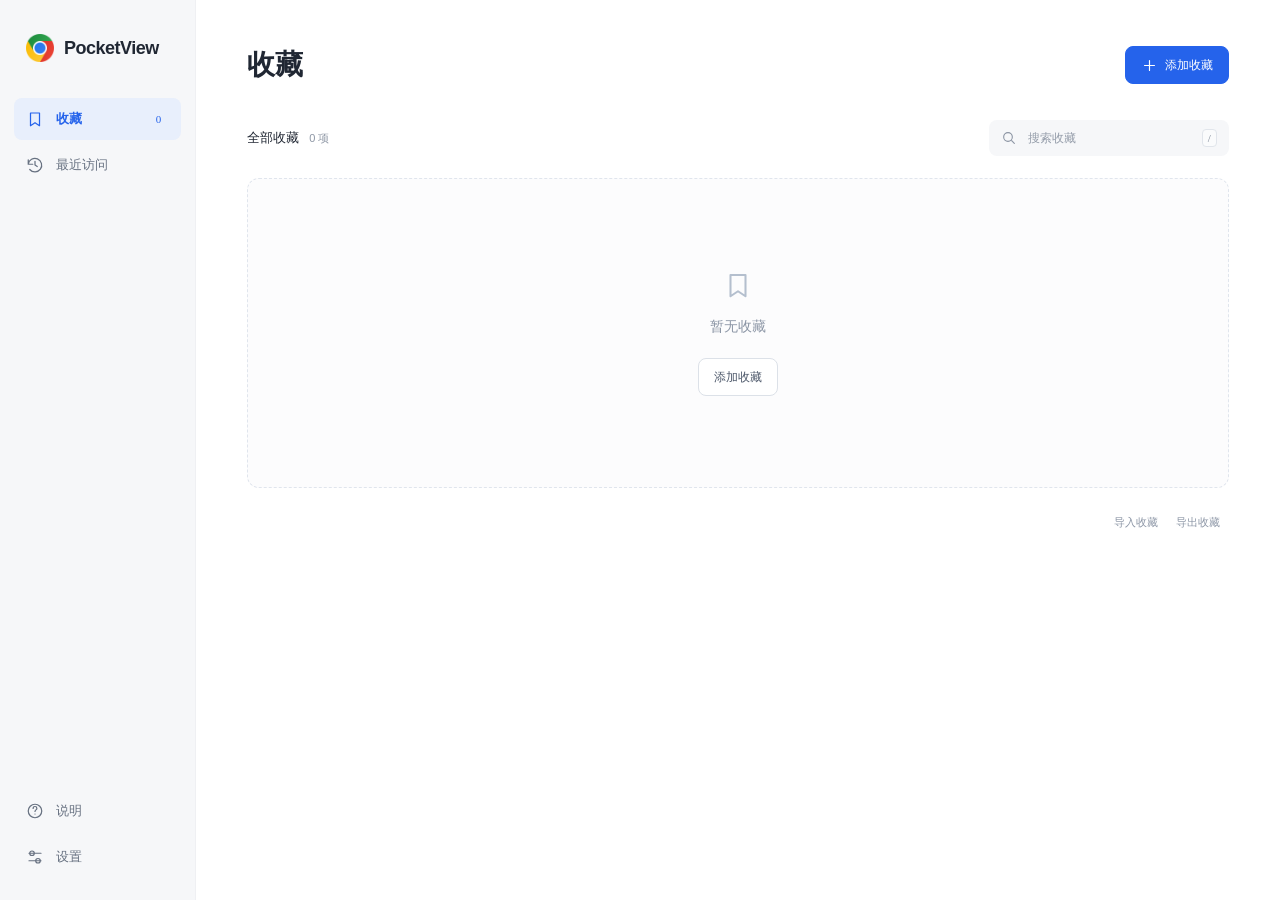
<file: app/assets/index.html>
<!doctype html>
<html lang="zh-CN">
<head><meta charset="utf-8"><meta name="viewport" content="width=device-width,initial-scale=1"><meta http-equiv="Content-Security-Policy" content="default-src 'self'; script-src 'self'; style-src 'self'; img-src 'self' data:; connect-src 'none'; object-src 'none'; base-uri 'none'"><title>PocketView · 收藏首页</title><link rel="stylesheet" href="home.css"><script src="home.js" defer></script></head>
<body>
<aside class="sidebar">
 <div class="brand"><img src="pocketview.png" width="28" height="28" alt=""><div>PocketView</div></div>
 <button class="nav active" data-view="favorites"><svg viewBox="0 0 24 24" aria-hidden="true"><path d="M6 4h12v17l-6-4-6 4Z"/></svg> 收藏 <b id="total">0</b></button>
 <button class="nav" data-view="history"><svg viewBox="0 0 24 24" aria-hidden="true"><path d="M3 11a9 9 0 1 1 2 7M3 5v6h6m3-4v5l3 2"/></svg> 最近访问</button>
 <div class="nav-caption collection-caption">收藏分组</div><div id="groups"></div>
 <div class="sidebar-bottom"><button class="nav" id="help"><svg viewBox="0 0 24 24" aria-hidden="true"><circle cx="12" cy="12" r="9"/><path d="M9.5 8.5a2.5 2.5 0 0 1 5 0c0 2-2.5 2-2.5 4M12 16h.01"/></svg> 说明</button><button class="nav" data-view="settings"><svg viewBox="0 0 24 24" aria-hidden="true"><path d="M4 7h16M4 17h16"/><circle cx="8" cy="7" r="3"/><circle cx="16" cy="17" r="3"/></svg> 设置</button></div>
</aside>
<main>
 <section class="intro"><h1 id="heading">收藏</h1><button class="primary" id="add"><svg viewBox="0 0 24 24" aria-hidden="true"><path d="M12 5v14M5 12h14"/></svg> 添加收藏</button></section>
 <div id="warning" class="warning" hidden></div>
 <section id="favoritesView">
  <div class="collection-toolbar"><div class="section-title"><strong id="collectionName">全部收藏</strong><span id="count">0 项</span></div><label class="search"><svg viewBox="0 0 24 24" aria-hidden="true"><circle cx="10.5" cy="10.5" r="6.5"/><path d="m16 16 4 4"/></svg><input id="search" placeholder="搜索收藏" aria-label="搜索收藏"><kbd>/</kbd></label></div>
  <div class="grid" id="cards"></div>
  <div class="empty" id="empty" hidden><svg class="empty-icon" viewBox="0 0 24 24" aria-hidden="true"><path d="M6 4h12v17l-6-4-6 4Z"/></svg><h2>暂无收藏</h2><button class="secondary" id="firstAdd">添加收藏</button></div>
  <div class="no-results" id="noResults" hidden>无匹配结果</div>
  <div class="collection-footer"><div><button class="text-button" id="import">导入收藏</button><button class="text-button" id="export">导出收藏</button></div></div>
 </section>
 <section id="historyView" hidden><div class="collection-toolbar history-toolbar"><button class="text-button danger" id="clearHistory">清空历史</button></div><div id="historyList" class="history-list"></div></section>
 <section id="settingsView" hidden>
  <div class="settings-card"><h2>数据目录</h2><div class="folder-row"><strong>个人数据</strong><span>收藏、设置</span></div><div class="folder-row"><strong>浏览数据</strong><span>登录、缓存、历史、下载</span></div><p class="muted">分享前关闭程序，并删除副本中的“浏览数据”。</p><button class="secondary" id="folder">打开文件夹</button></div>
  <div class="settings-card"><div class="setting-line"><div><h2>全局快捷键</h2><p id="hotkeyStatus">Ctrl+Alt+Space 唤出窗口</p></div><label class="switch"><input type="checkbox" id="hotkey" aria-label="启用全局快捷键"><span></span></label></div><div class="settings-actions"><button class="secondary" id="helpSettings">快捷键说明</button></div></div>

 </section>
</main>
<dialog id="editor"><form id="editorForm"><div class="dialog-heading"><h2 id="editorTitle">添加收藏</h2><button class="icon-button" type="button" id="closeEditor" aria-label="关闭">×</button></div><label>名称<input id="nameInput" maxlength="160" placeholder="网站名称" autocomplete="off"></label><label>网址<input id="urlInput" required maxlength="8192" placeholder="https://example.com" autocomplete="off"></label><label>分组<input id="groupInput" list="groupOptions" maxlength="60" placeholder="未分组" autocomplete="off"><datalist id="groupOptions"></datalist></label><p id="formError" class="form-error" hidden></p><div class="dialog-actions"><button type="button" class="secondary" id="cancelEditor">取消</button><button type="submit" class="primary" id="saveEditor">保存</button></div></form></dialog>
<dialog id="confirmDialog"><h2 id="confirmTitle">删除收藏？</h2><p id="confirmText"></p><div class="dialog-actions"><button class="secondary" id="confirmCancel">取消</button><button class="primary" id="confirmOk">确认删除</button></div></dialog>
<div id="toast" role="status" hidden></div>
</body></html>
</file>
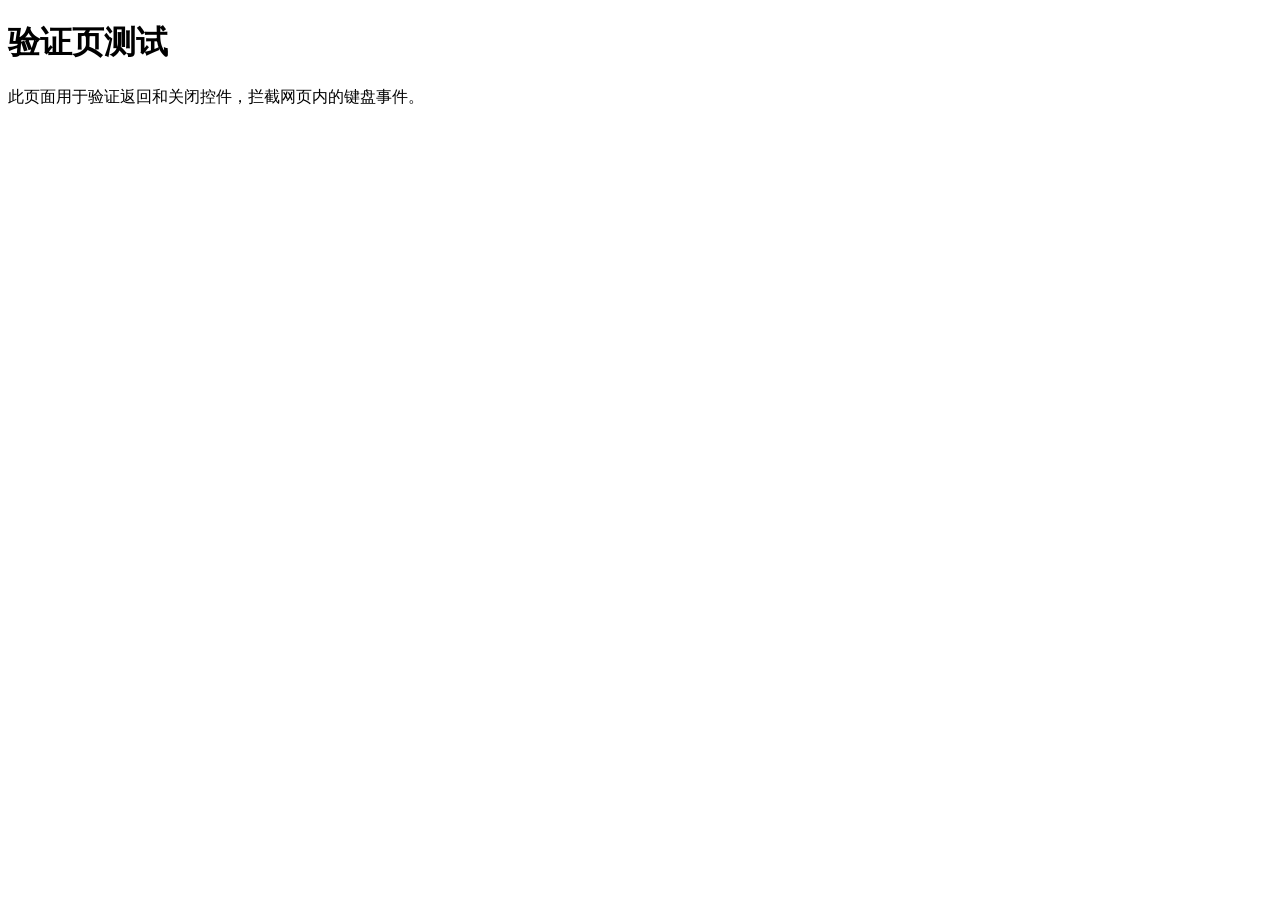
<file: app/assets/blocked.html>
<!doctype html><html lang="zh-CN"><meta charset="utf-8"><title>Navigation recovery fixture</title><body><h1>验证页测试</h1><p>此页面用于验证返回和关闭控件，拦截网页内的键盘事件。</p><script>addEventListener('keydown',e=>{e.preventDefault();e.stopImmediatePropagation()},true)</script></body></html>
</file>
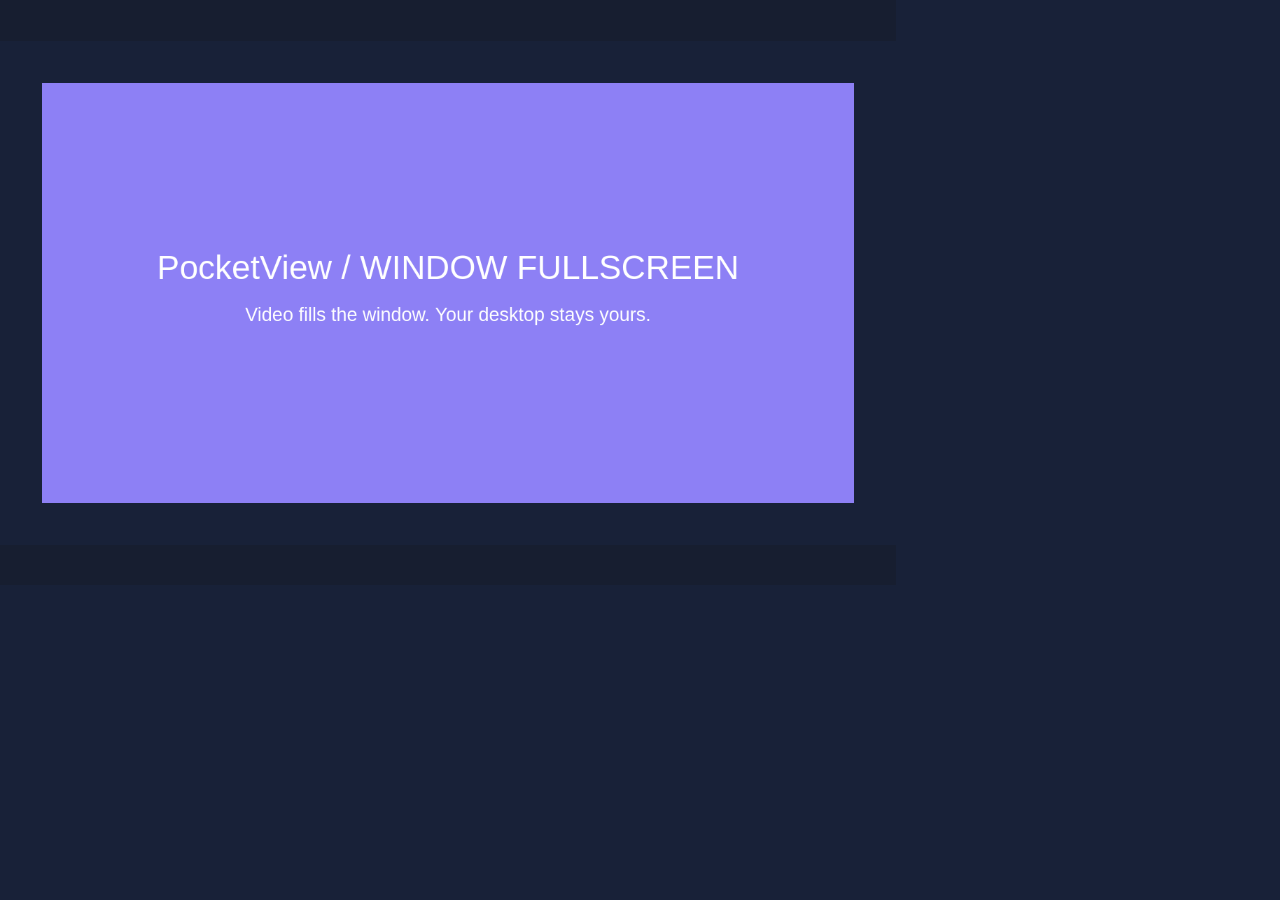
<file: app/assets/verify.html>
<!doctype html><html><meta charset="utf-8"><title>PocketView fullscreen fixture</title><style>body{margin:0;background:#182138;color:#fff;font:20px sans-serif}#player{width:70vw;height:65vh;background:#171e30;display:grid;place-items:center}#player:fullscreen{width:100%;height:100%;background:#171e30}video{width:100%;height:100%;object-fit:contain}canvas{display:none}</style><div id="player"><video id="video" autoplay muted playsinline></video></div><canvas id="canvas" width="1280" height="720"></canvas><script>const c=document.getElementById('canvas'),x=c.getContext('2d');function draw(){x.fillStyle='#182138';x.fillRect(0,0,1280,720);x.fillStyle='#8d80f5';x.fillRect(60,60,1160,600);x.fillStyle='#fff';x.textAlign='center';x.font='48px sans-serif';x.fillText('PocketView / WINDOW FULLSCREEN',640,340);x.font='27px sans-serif';x.fillText('Video fills the window. Your desktop stays yours.',640,400);requestAnimationFrame(draw)}draw();document.getElementById('video').srcObject=c.captureStream(15);</script></html>
</file>
<file: app/assets/home.css>
*{box-sizing:border-box}
:root{--ink:#202733;--muted:#77808e;--line:#e8ebf0;--accent:#2563eb;--bg:#fff;--side:#f6f7f9;--soft:#f0f4fb}
body{margin:0;background:var(--bg);color:var(--ink);font:14px 'Microsoft YaHei UI','Segoe UI',sans-serif;-webkit-app-region:drag}
button,input{font:inherit}button{cursor:pointer}button:focus-visible,input:focus-visible{outline:2px solid #82aaff;outline-offset:3px}[hidden]{display:none!important}
svg{width:20px;height:20px;fill:none;stroke:currentColor;stroke-width:1.65;stroke-linecap:round;stroke-linejoin:round;flex-shrink:0}
.sidebar{position:fixed;inset:0 auto 0 0;width:196px;background:var(--side);padding:34px 14px 18px;display:flex;flex-direction:column;border-right:1px solid #eff0f3}
.brand{display:flex;align-items:center;gap:10px;padding:0 12px 36px;font:600 18px 'Segoe UI',sans-serif;letter-spacing:-.5px;user-select:none;cursor:move}.brand img{display:block}
.nav{display:flex;align-items:center;gap:12px;width:100%;min-height:42px;padding:10px 12px;margin:0 0 4px;border:0;border-radius:8px;background:transparent;color:#677181;text-align:left;font-size:13px;transition:background .12s}.nav:hover{background:#eceff3}.nav.active{color:var(--accent);background:#e8effc;font-weight:600}.nav b{margin-left:auto;font:11px 'Segoe UI';min-width:21px;text-align:center;color:var(--accent)}.nav svg{width:18px;height:18px}.nav-caption{font-size:11px;color:#939aa6;margin:28px 12px 12px}.group-dot{width:6px;height:6px;border-radius:50%;background:#adb7c7;margin:0 6px}.nav.active .group-dot{background:var(--accent)}#groups{overflow:auto;min-height:0;max-height:42vh}.sidebar-bottom{margin-top:auto;padding-top:24px}
main{margin-left:196px;padding:46px clamp(24px,4vw,64px) 32px;min-height:100vh}.intro,main>section,main>.warning{max-width:1080px;margin-left:auto;margin-right:auto}.intro{display:flex;align-items:center;justify-content:space-between;gap:16px;margin-bottom:36px;user-select:none;cursor:move}h1{font-size:28px;font-weight:600;line-height:1.3;letter-spacing:-.6px;margin:0}p{line-height:1.7}
.primary,.secondary{display:inline-flex;align-items:center;justify-content:center;gap:7px;padding:9px 15px;min-height:38px;border-radius:8px;font-size:12px;font-weight:500;white-space:nowrap}.primary{border:1px solid var(--accent);background:var(--accent);color:#fff}.primary:hover{background:#1d54cd}.primary svg{width:17px;height:17px}.secondary{border:1px solid #dce1e8;background:#fff;color:#4e596b}.secondary:hover{background:var(--side)}
.collection-toolbar{display:flex;align-items:center;justify-content:space-between;gap:14px;margin-bottom:22px}.section-title{display:flex;align-items:center;gap:10px;white-space:nowrap}.section-title strong{font-size:13px;font-weight:500}.section-title span{font-size:11px;color:#8e97a5}.search{display:flex;align-items:center;gap:9px;width:240px;padding:8px 11px;background:var(--side);border:1px solid transparent;border-radius:8px}.search:focus-within{background:white;border-color:#a5bff2;box-shadow:0 0 0 3px #2563eb0a}.search svg{width:16px;height:16px;color:#8b94a3}.search input{width:100%;min-width:0;outline:0!important;background:none;border:0;color:var(--ink);font-size:12px}.search input::placeholder{color:#959daa}kbd{border:1px solid #e1e5eb;background:#fafbfc;border-radius:4px;padding:2px 5px;font:11px 'Segoe UI';color:#7c8695;white-space:nowrap}
.grid{display:grid;grid-template-columns:repeat(auto-fill,minmax(208px,1fr));gap:14px}.card{position:relative;min-width:0;background:#fff;border:1px solid #e5e9ef;border-radius:12px;overflow:hidden;transition:border-color .15s,box-shadow .15s}.card:hover,.card:focus-within{border-color:#bdcbe2;box-shadow:0 5px 16px #23344e08}.card.dragging{opacity:.35}.card.drop-target{outline:2px dashed var(--accent);outline-offset:2px}.card-open{width:100%;border:0;background:none;text-align:left;padding:18px 18px 10px;color:var(--ink);display:block}.card-top{display:flex;justify-content:space-between;align-items:center;margin-bottom:15px}.badge{display:grid;place-items:center;width:34px;height:34px;border:1px solid #e8edf5;border-radius:9px;background:#f2f5fa;color:#596f91;font:600 17px 'Segoe UI'}.card-arrow{width:15px;height:15px;color:#8592a7;opacity:0;transition:opacity .15s}.card:hover .card-arrow,.card:focus-within .card-arrow{opacity:1}.card h3{font-size:13px;font-weight:600;line-height:1.6;margin:0 0 4px;overflow:hidden;text-overflow:ellipsis;white-space:nowrap}.card-url{font:12px 'Segoe UI',sans-serif;color:#8b94a3;white-space:nowrap;overflow:hidden;text-overflow:ellipsis}.card-bottom{display:flex;align-items:center;justify-content:space-between;gap:6px;padding:0 12px 10px 18px;min-height:37px}.tag{max-width:50%;font-size:10px;color:#929ba9;overflow:hidden;text-overflow:ellipsis;white-space:nowrap}.card-actions{display:flex;gap:2px;opacity:0;transition:opacity .12s}.card:hover .card-actions,.card:focus-within .card-actions{opacity:1}.icon-button{display:inline-flex;align-items:center;justify-content:center;border:0;background:none;color:#8893a3;width:28px;height:28px;border-radius:6px;font-size:19px}.icon-button svg{width:15px;height:15px}.icon-button:hover{background:#edf2fa;color:var(--accent)}.icon-button:last-child:hover{color:#c35252;background:#fff1f1}.add-card{display:flex;align-items:center;justify-content:center;gap:8px;min-height:170px;border:1px dashed #dde3ec;border-radius:12px;background:#fcfcfd;color:#8d98aa;font-size:12px}.add-card span{font-size:22px;font-weight:300}.add-card:hover{background:#f8faff;color:var(--accent);border-color:#aabfe7}
.empty{display:flex;flex-direction:column;align-items:center;justify-content:center;padding:48px 24px;min-height:310px;background:#fcfcfd;border:1px dashed #e0e5ed;border-radius:12px;text-align:center}.empty-icon{width:30px;height:30px;color:#b4bfce;margin-bottom:18px}.empty h2{margin:0 0 22px;font-size:14px;font-weight:400;color:#8b95a5}.no-results{padding:70px 20px;text-align:center;color:var(--muted);font-size:13px}.collection-footer{display:flex;justify-content:flex-end;margin-top:20px}.text-button{border:0;background:none;padding:7px 9px;font-size:11px;color:#8b95a5}.text-button:hover{color:var(--accent)}.danger{color:#b57070}
.history-toolbar{justify-content:flex-end}.history-list{display:flex;flex-direction:column}.history-row{width:100%;border:0;border-bottom:1px solid var(--line);background:white;padding:18px 12px;display:flex;align-items:center;gap:18px;text-align:left;border-radius:7px}.history-row:hover{background:#f8faff}.history-detail{min-width:0;flex:1}.history-detail strong{display:block;font-size:13px;font-weight:500;white-space:nowrap;overflow:hidden;text-overflow:ellipsis}.history-detail small{display:block;font:12px 'Segoe UI';color:#8f99a8;margin-top:7px;white-space:nowrap;overflow:hidden;text-overflow:ellipsis}.history-row time{font:11px 'Segoe UI';color:#9aa3af;white-space:nowrap}
#settingsView{display:grid;grid-template-columns:1fr 1fr;gap:18px;align-items:start}.settings-card{padding:24px;border:1px solid var(--line);border-radius:12px;background:#fff;min-width:0}.settings-card:last-child{grid-column:1/-1}.settings-card h2{font-size:14px;font-weight:600;margin:0 0 18px}.settings-card p{font-size:12px;color:var(--muted);margin:14px 0}.folder-row{display:flex;gap:16px;padding:12px 0;border-top:1px solid #f0f2f5;font-size:12px}.folder-row strong{font-weight:400;min-width:62px}.folder-row span{color:var(--muted)}.setting-line{display:flex;align-items:center;justify-content:space-between;gap:12px}.setting-line h2{margin-bottom:12px}.setting-line p{font-size:11px;overflow-wrap:anywhere}.shortcuts{display:grid;grid-template-columns:1fr auto;gap:16px 24px;align-items:center;font-size:12px;color:#667184}.shortcuts kbd{text-align:center;padding:5px 9px}.switch{flex-shrink:0}.switch input{position:absolute;opacity:0;width:1px;height:1px}.switch>span{display:block;position:relative;width:36px;height:21px;border-radius:12px;background:#d9dfe7;cursor:pointer}.switch>span:after{content:'';position:absolute;left:3px;top:3px;width:15px;height:15px;border-radius:50%;background:white;transition:left .15s}.switch input:checked+span{background:var(--accent)}.switch input:checked+span:after{left:18px}.switch input:focus-visible+span{outline:2px solid #82aaff;outline-offset:3px}
dialog{width:440px;max-width:calc(100vw - 32px);border:1px solid #e1e6ef;border-radius:14px;padding:28px;color:var(--ink);box-shadow:0 20px 80px #17243b26;background:#fff}dialog::backdrop{background:#19223840;backdrop-filter:blur(3px)}.dialog-heading{display:flex;align-items:center;justify-content:space-between;margin-bottom:26px}.dialog-heading h2{font-size:19px;font-weight:600;margin:0}form>label{display:block;margin-bottom:18px;font-size:12px;color:#5c6676}form>label input{display:block;width:100%;margin-top:8px;padding:11px 12px;border:1px solid #dfe4ec;border-radius:7px;font-size:13px;color:var(--ink);background:#fcfcfd}.dialog-actions{display:flex;justify-content:flex-end;gap:10px;margin-top:26px}.form-error{color:#bf5252;font-size:12px}#confirmDialog h2{font-size:19px;font-weight:600}#confirmDialog p{font-size:13px;color:var(--muted);overflow-wrap:anywhere}.warning{padding:12px 16px;margin-bottom:20px;border:1px solid #edddb1;border-radius:8px;background:#fff8e8;color:#967239;font-size:12px;white-space:pre-line}#toast{position:fixed;bottom:28px;left:50%;transform:translateX(-50%);padding:11px 20px;border-radius:8px;background:#232c3d;color:white;font-size:12px;box-shadow:0 8px 30px #17243b20;z-index:100}
button,input,label,dialog,.card,.grid,.search,.settings-card,.history-list{-webkit-app-region:no-drag}body:has(dialog[open]){-webkit-app-region:no-drag}
@media(max-width:940px){.sidebar{width:174px;padding-left:10px;padding-right:10px}.brand{font-size:16px;gap:9px;padding-left:10px}main{margin-left:174px;padding:36px 28px 24px}.grid{grid-template-columns:repeat(auto-fill,minmax(190px,1fr))}#settingsView{grid-template-columns:1fr}.settings-card:last-child{grid-column:auto}}
@media(max-width:680px){.sidebar{width:64px;padding:25px 8px 14px}.brand{padding:0 10px 30px}.brand>div,.nav-caption,#groups{display:none}.nav{font-size:0;gap:0;justify-content:center;padding:12px}.nav svg{width:19px;height:19px}.nav b{display:none}main{margin-left:64px;padding:30px 22px 22px}.intro{margin-bottom:28px}h1{font-size:24px}.intro .primary{padding:8px 11px}.search{width:190px}.section-title span{display:none}.grid{gap:12px;grid-template-columns:repeat(auto-fill,minmax(175px,1fr))}.card-actions{opacity:1}.collection-toolbar{gap:10px}.history-row time{display:none}.shortcuts{gap:14px 10px}.settings-card{padding:20px}}
@media(prefers-reduced-motion:reduce){*{transition:none!important}}@media(max-width:460px){.collection-toolbar{flex-wrap:wrap}.search{width:100%}.intro{gap:10px}h1{font-size:22px}.intro .primary{padding:8px 10px}.shortcuts{grid-template-columns:1fr}.shortcuts kbd{justify-self:start;margin-top:-8px}.folder-row{flex-wrap:wrap;gap:8px}.grid{grid-template-columns:minmax(0,1fr)}}
.settings-card:last-child{grid-column:auto}.settings-actions{border-top:1px solid var(--line);margin-top:20px;padding-top:20px}
</file>
